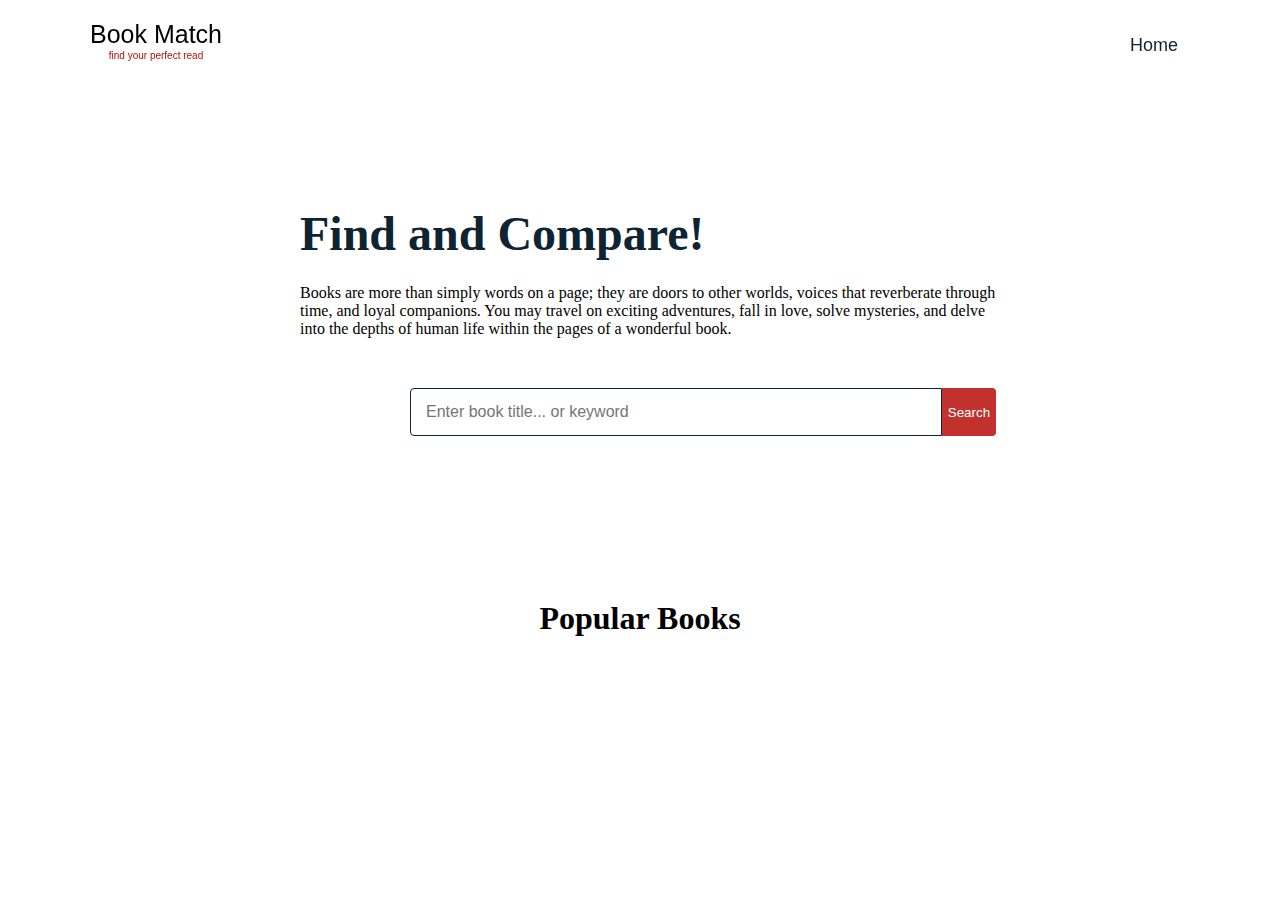
<file: index.html>
<!DOCTYPE html>
<html lang="en">
<head>
    <meta charset="UTF-8">
    <meta name="viewport" content="width=device-width, initial-scale=1.0">
    <title>Book Match</title>
    <link rel="stylesheet" href="css/style.css">
</head>
<body>

  <!-- navbar start -->
  <header>
    <nav>
        <div class="nav-content">
          <div class="logo">
            <a href="#">Book Match <br> <p>find your perfect read</p></a>
          </div>
          <ul class="nav-links">
            <li><a href="#">Home</a></li>
          </ul>
        </div>
      </nav>
    </header>
    <!-- navbar end -->

    <!-- hero-section start -->
    <section class="hero-section">
      <div class="content">
        <h1>Find and Compare!</h1>
        <p>Books are more than simply words on a page; they are doors to other worlds, voices that reverberate through time, and loyal companions. You may travel on exciting adventures, fall in love, solve mysteries, and delve into the depths of human life within the pages of a wonderful book.</p>
        <form id="searchForm" class="search-form">
          <input id="searchInput" type="text" placeholder="Enter book title... or keyword" required>
          <button id="searchButton" class="material-symbols-outlined" type="submit">Search</button>
        </form>
      </div>
    </section>
    <!-- hero-section end -->

    <!-- popular book-cards start -->
    
  <!-- Popular Books Section -->
  <section>
    <h2>Popular Books</h2>
    <div id="popular-books" class="popular-books"></div>
</section>

    <!-- popular book-cards end -->

<script src="js/landingPage.js"></script>
<script src="js/app.js"></script>
</body>
</html>
</file>
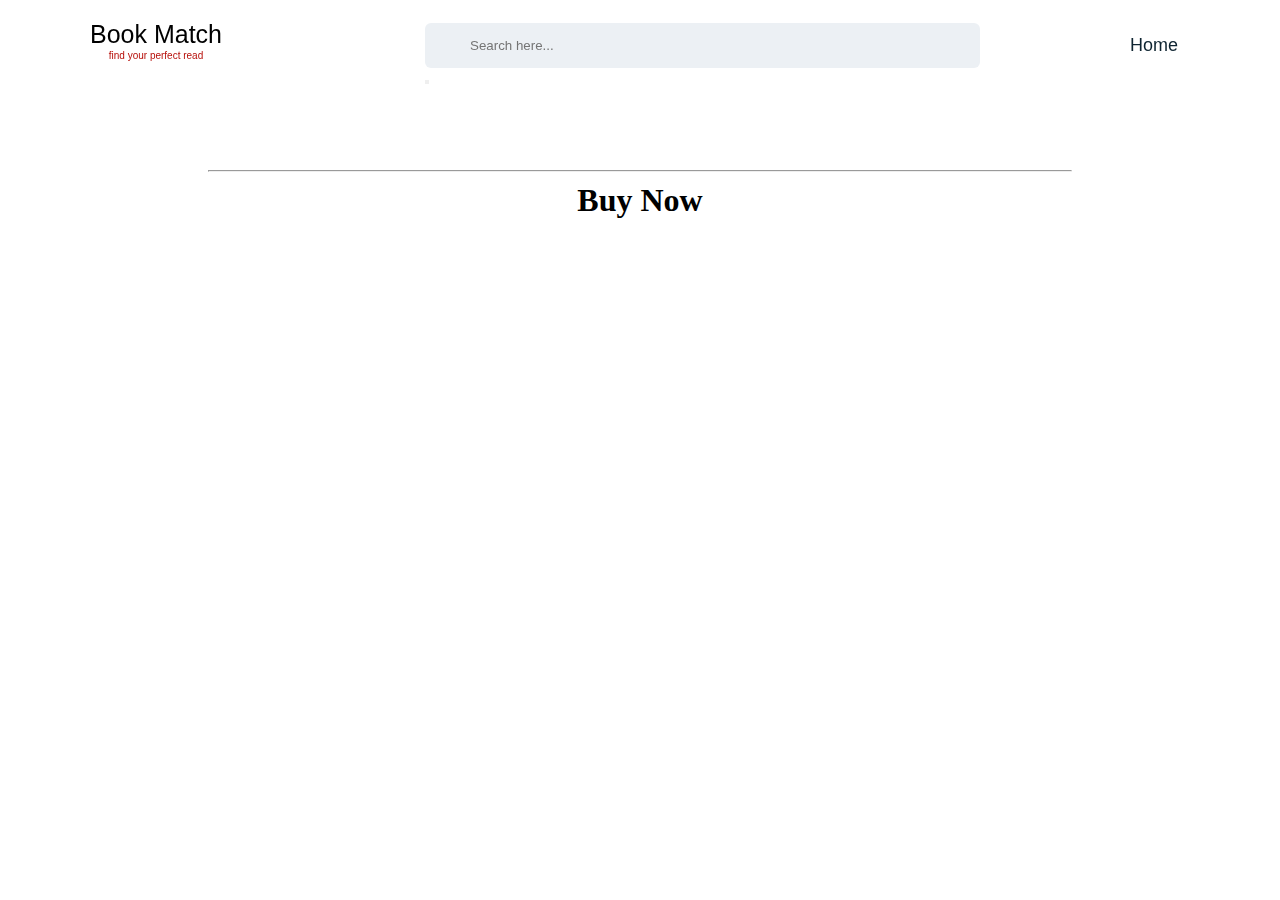
<file: compare_page.html>
<!DOCTYPE html>
<html lang="en">
<head>
    <meta charset="UTF-8">
    <meta name="viewport" content="width=device-width, initial-scale=1.0">
    <title>Book Match || Compare Prices</title>
    <link rel="stylesheet" href="css/compare_page.css">
    <link rel="stylesheet" href="css/style.css">
    <link rel="stylesheet" href="https://unicons.iconscout.com/release/v4.0.0/css/line.css" />
</head>
<body>

  <!-- navbar start -->
  <header>
    <nav>
        <div class="nav-content">
          <div class="logo">
            <a href="index.html">Book Match <br> <p>find your perfect read</p></a>
          </div>
          <ul class="nav-links">
            <li><a href="index.html">Home</a></li>
          </ul>

          <div class="search-box">
            <form id="searchForm" action="search_results_page.html">
              <input type="text" id="searchInput" placeholder="Search here..." name="q" />
              <button type="submit"><i class="uil uil-search search-icon"></i></button>
            </form>
          </div>
         </div>
        </nav>
    </header>
      <!-- navbar end -->

    <!-- main content start -->
    <main>
      <div class="book-details" id="bookDetails">
        <!-- Book details will be rendered here -->
      </div>
      <hr>
      
      <div class="buy-now-section">
        <h2 class="buy-now">Buy Now</h2>
        <div class="buy-now-grid" id="retailerGrid">
          <!-- Retailer information will be rendered here -->
        </div>
      </div>
    </main>
<script src="js/compare_page.js"></script>
<script src="js/app.js"></script>
</body>
</html>
</file>
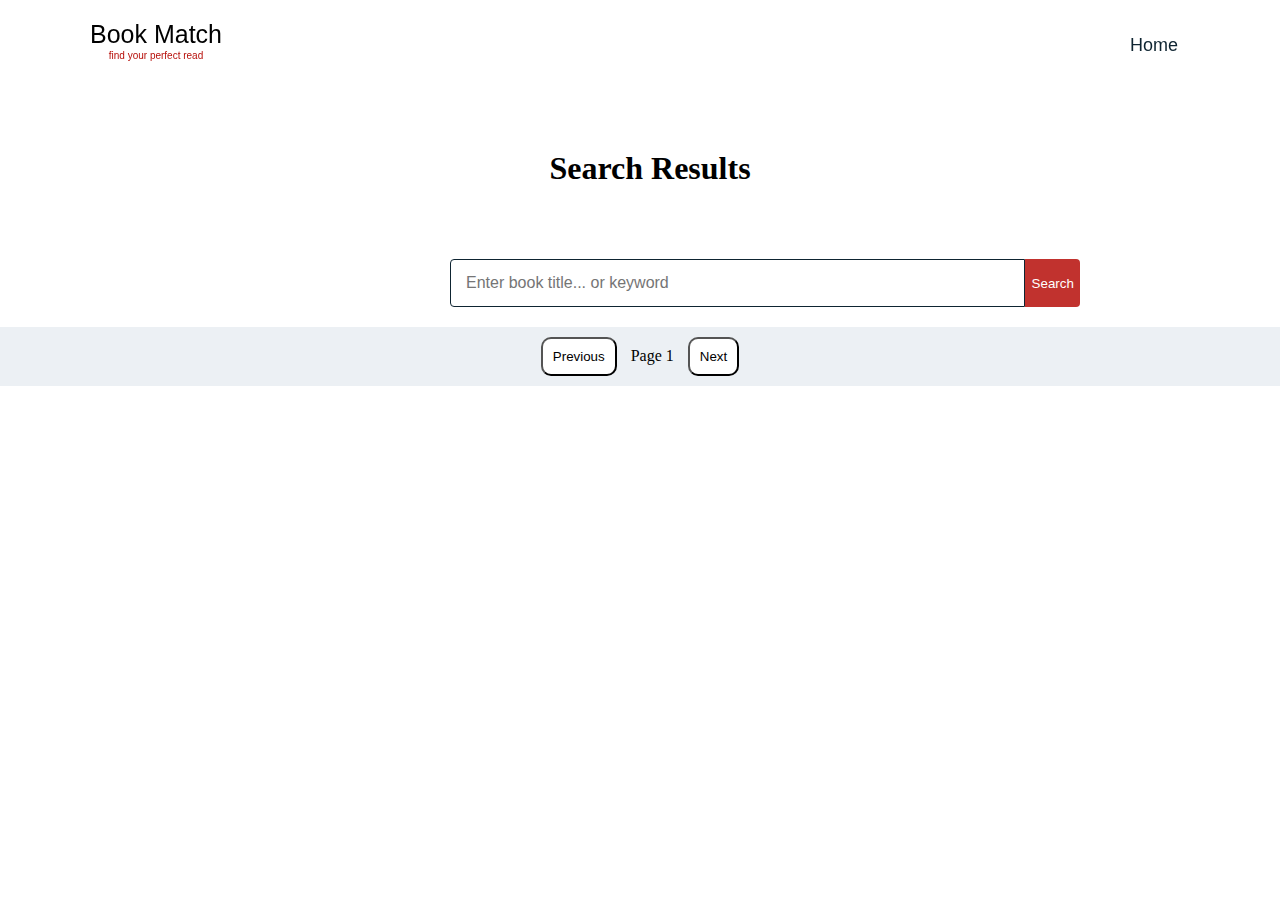
<file: search_results_page.html>
<!DOCTYPE html>
<html lang="en">
<head>
    <meta charset="UTF-8">
    <meta name="viewport" content="width=device-width, initial-scale=1.0">
    <title>Book Match || Search Results</title>
    <link rel="stylesheet" href="css/search_results_page.css">
    <link rel="stylesheet" href="css/style.css">
    <link rel="stylesheet" href="https://unicons.iconscout.com/release/v4.0.0/css/line.css" />
</head>
<body>
    <!-- navbar start -->
    <header>
        <nav>
            <div class="nav-content">
                <div class="logo">
                    <a href="index.html">Book Match <br> <p>find your perfect read</p></a>
                </div>
                <ul class="nav-links">
                    <li><a href="index.html">Home</a></li>
                </ul>

                
            </div>
        </nav>
    </header>
    <!-- navbar end -->

    <!-- Search Results -->
    <div class="head">
        <h2>Search Results</h2>
        <span id="results-count"></span>
    </div>

    <section class="search-bar">
        
          <form id="searchForm" class="search-form">
            <input id="searchInput" type="text" placeholder="Enter book title... or keyword" required>
            <button id="searchButton" class="material-symbols-outlined" type="submit">Search</button>
          </form>
       
      </section>

    <section class="books">
        <div id="bookResults" class="book-results"></div>

        <!-- Pagination Controls -->
    <div class="pagination">
        <button id="prevPage">Previous</button>
        <span id="currentPage">Page 1</span>
        <button id="nextPage">Next</button>
    </div>
    </section>

    
<script src="js/landingPage.js"></script>
    <script src="js/search_results.js"></script>
    <script src="js/app.js"></script>
</body>
</html>
</file>
<file: css/style.css>
*{
  margin: 0;
  padding: 0;
  box-sizing: border-box;
  text-decoration: none;
}

/* nabar styling */
nav{
  position: fixed;
  top: 0;
  left: 0;
  width: 100%;
  padding: 20px;
  transition: all 0.4s ease;
}
nav.sticky{
  padding: 10px 15px;
  background: #000;
  box-shadow: 0 5px 10px rgba(0, 0, 0, 0.1);
}
nav .nav-content{
  height: 100%;
  max-width: 1100px;
  margin: auto;
  display: flex;
  align-items: center;
  justify-content: space-between;
  font-family: "Helvetica";

}
nav .logo a{
    width: 210px;
    height: 50px;
    color: #000;
    font-family: "Helvetica";
    font-weight: 300;
    font-size: 25px;
}
nav .logo a p{
        height: 22px;
        color: #B70F0A;
        font-family: "Helvetica";
        font-weight: 400;
        font-size: 10px;
        line-height: 1.3;
        text-align: center;
    
}

nav.sticky .logo a{
  color: #fff;
}
.nav-content .nav-links{
  display: flex;
}
.nav-content .nav-links li{
  list-style: none;
  margin: 0 8px;
}
 .nav-links li a{
  text-decoration: none;
  color: #0E2431;
  font-size: 18px;
  font-weight: 500;
  padding: 10px 4px;
  transition: all 0.3s ease;
}
 .nav-links li a:hover{
   color: #B70F0A;
 }
 nav.sticky .nav-links li a{
   color: #fff;
   transition: all 0.4s ease;
}
 nav.sticky .nav-links li a:hover{
  color: #0E2431;
}

/* Search bar in Nav */

.nav-content .search-icon {
  color: #fff;
  font-size: 20px;
  cursor: pointer;
}
.nav-content .search-box {
  position: absolute;
  right: 300px;
  height: 45px;
  max-width: 555px;
  width: 100%;
  opacity: 0;
  pointer-events: none;
  transition: all 0.2s linear;
}
.nav-content .search-box {
  opacity: 1;
  pointer-events: auto;
}
.search-box .search-icon {
  position: absolute;
  left: 15px;
  top: 50%;
  left: 15px;
  color: #B70F0A;
  transform: translateY(-50%);
}
.search-box input {
  height: 45px;
  width: 100%;
  border: none;
  outline: none;
  border-radius: 6px;
  background-color: #ecf0f4;
  padding: 0 15px 0 45px;
}

/* hero-section and navbar */
.hero-section {
    height: 60vh;
    display: flex;
    padding: 0 100px 0 100px;
    align-items: center;
    margin-left: 200px;
    margin-top: 60px;
    width: 70%;
  }
  .hero-section .content {
    max-width: 1280px;
    margin: 0 auto 40px;
    width: 100%;
  }
  .hero-section .content h1 {
    color: #0E2431;
    font-size: 3rem;
    max-width: 630px;
    line-height: 100px;
  }
  .hero-section .search-form {
    height: 48px;
    display: flex;
    max-width: 630px;
    margin-top: 50px;
    margin-left: 110px;
    z-index: 9999;
  }
  
  .hero-section .search-form input {
    height: 100%;
    width: 100%;
    border: solid 1px #0E2431;
    outline: none;
    padding: 0 15px;
    font-size: 1rem;
    border-radius: 4px 0 0 4px;
  }
  .hero-section .search-form button {
    height: 100%;
    width: 60px;
    border: none;
    outline: none;
    cursor: pointer;
    background: #C1322E;
    color: #fff;
    border-radius: 0 4px 4px 0;
    transition: background 0.2s ease;
  }
  .hero-section .search-form button:hover {
    background: #B70F0A;
  }

  /* popular books slider */

  h2{
    text-align: center;
    font-size: 2rem;
  }
  .books{
    background-color: #ecf0f4;
  }
  
  .popular-books{
    display: flex;
    align-items: center;
    justify-content: center;
    flex-wrap: wrap;
    background:#ecf0f4 ;
  }
  
  .book{
    overflow: hidden;
    background: #ffffff;
    color: #21201e;
    text-align: center;
    width: 240px;
    height: 425px;
    padding: 2rem;
    display: flex;
    flex-direction: column;
    align-items: center;
    justify-content: center;
    border-radius: 1.2rem;
    margin: 2rem;
  }
  
  .book .book-title, .book .book-price{
    font-size: 18px;
  }
  
  .book:hover img{
    scale:  1.1;
    overflow: hidden;
  }
  
  .book:hover {
    box-shadow: 5px 15px 25px #eeeeee;
  }
  
  .book img {
    height: 200px;
    margin: 1rem;
    transition: all 0.3s;
  }
  
  .book a:link, .book a:visited{
    color: #ececec;
    display: inline-block;
    text-decoration: none;
    background-color: #2c3e50;
    padding: 1.2rem 3rem;
    border-radius: 1rem;
    margin-top: 1rem;
    font-size: 14px;
    transition: all 0.2s;
  }
  
  .book a:hover{
    transform: scale(1.1);
  }  

  /* Pagination */
  .pagination{
    padding:10px;
    text-align: center;
    list-style: none;
}
.pagination button{
    background-color: #fff;
    padding:10px;
    display: inline-block;
    margin:0 10px;
    cursor: pointer;
    border-radius: 10px;
    
}
.pagination button:hover{
    background-color: #2c3e50;
    color:#fff;
}

.view-prices-btn{
  color: #ececec;
  display: inline-block;
  text-decoration: none;
  background-color: #2c3e50;
  padding: 1rem 2rem;
  border-radius: 1rem;
  margin-top: 1rem;
  font-size: 14px;
  transition: all 0.2s;
  cursor: pointer;
}
.view-prices-btn:hover{
  transform: scale(1.1);
}
</file>
<file: css/compare_page.css>
main {
    max-width: 1000px;
    margin: 120px auto;
    background: white;
    padding: 20px;
    border-radius: 5px;
}

hr{
    width: 90%;
    margin-top: 30px;
    margin-left: 5%;
}

.book-details {
    display: flex;
    gap: 20px;
}

.book-cover img {
    max-width: 200px;
    border-radius: 5px;
}

.book-info h1 {
    margin-top: 0;
}

.description {
    margin-top: 20px;
}

.buy-now-section h2{
    margin: 10px 0 15px 0 ;
}

.buy-now-grid {
    display: grid;
    grid-template-columns: repeat(3, 1fr);
    gap: 20px;
}

.retailer {
    border: 1px solid #ddd;
    padding: 20px;
    border-radius: 5px;
    background: #f9f9f9;
    text-align: center;
    width: 300px;
}

.retailer img {
    max-width: 100px;
    margin-bottom: 10px;
}

.buy-now-btn {
    color: #ececec;
    display: inline-block;
    text-decoration: none;
    background-color: #2c3e50;
    padding: 1rem 2rem;
    border-radius: 1rem;
    margin-top: 1rem;
    font-size: 14px;
    transition: all 0.2s;
    cursor: pointer;
}

.buy-now-btn:hover {
    transform: scale(1.1);
}
</file>
<file: css/search_results_page.css>
.head{
    margin: 150px 0 50px 20px;
}

.search-bar .search-form{
    height: 48px;
    display: flex;
    max-width: 630px;
    margin-top: 50px;
    margin-bottom: 20px;
    margin-left: 450px;
    z-index: 9999;
}

.search-bar .search-form input {
    height: 100%;
    width: 100%;
    border: solid 1px #0E2431;
    outline: none;
    padding: 0 15px;
    font-size: 1rem;
    border-radius: 4px 0 0 4px;
  }

  .search-bar .search-form button {
    height: 100%;
    width: 60px;
    border: none;
    outline: none;
    cursor: pointer;
    background: #C1322E;
    color: #fff;
    border-radius: 0 4px 4px 0;
    transition: background 0.2s ease;
  }
  .search-bar .search-form button:hover {
    background: #B70F0A;
  }

.book-results{
    display: grid;
    grid-template-columns: repeat(4, 1fr);
    column-gap: 20px;
    justify-content: center;
    overflow: hidden;
}


#results-count {
    font-size: 1.2em;
    color: #333;
    margin-left: 12rem;
}
</file>
